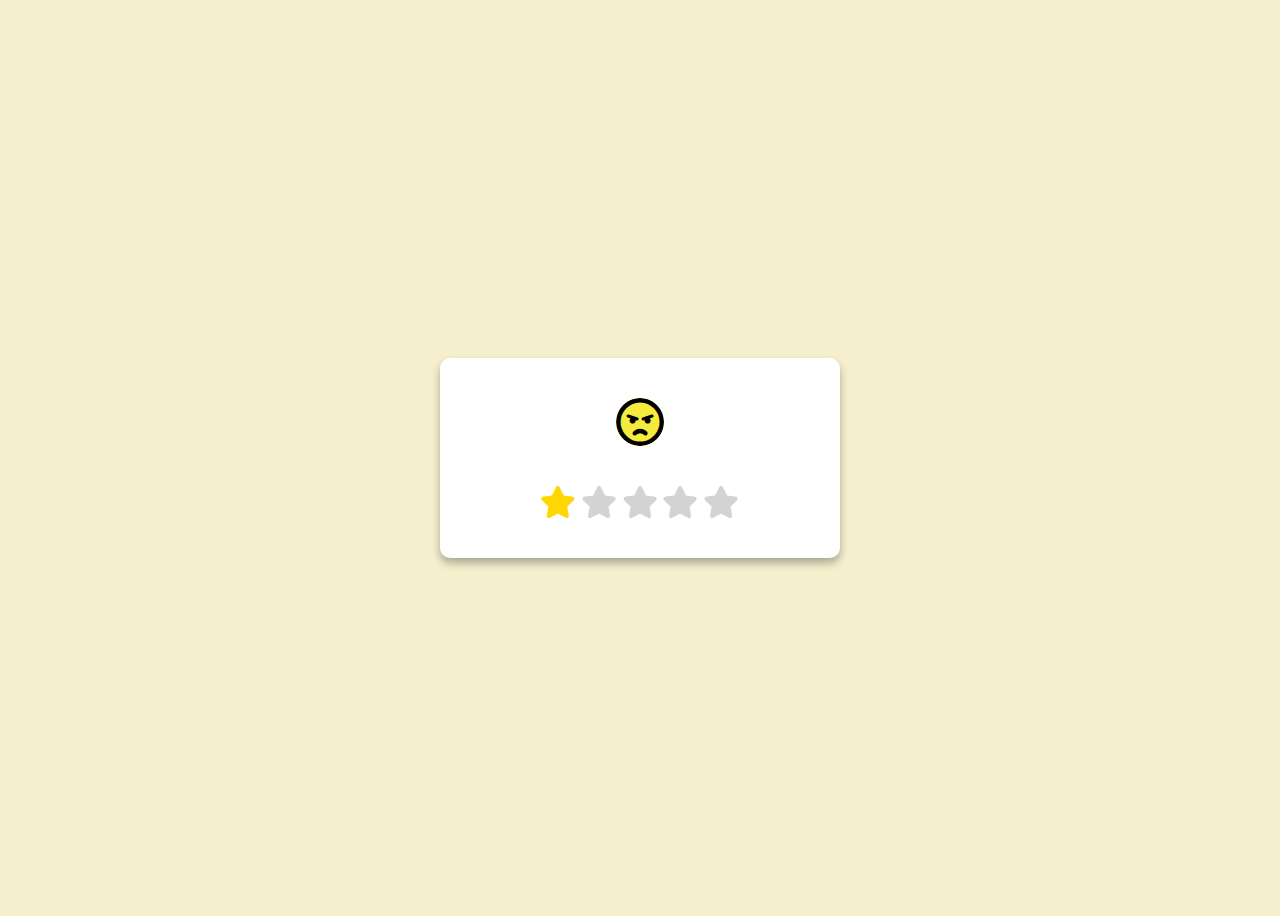
<file: Emoji Rating/index.html>
<!DOCTYPE html>
<html lang="en">
<head>
    <meta charset="UTF-8">
    <meta name="viewport" content="width=device-width, initial-scale=1.0">
    <title>Document</title>
    <link rel="stylesheet" href="CSS/all.min.css">
    <link rel="stylesheet" href="CSS/style.css">
</head>
<body>

    <div class="feedback-container">
        <div class="emojis-container">
            <i class="fa-regular fa-face-angry"></i>
            <i class="fa-regular fa-face-frown"></i>
            <i class="fa-regular fa-face-meh"></i>
            <i class="fa-regular fa-face-smile"></i>
            <i class="fa-regular fa-face-laugh"></i>
        </div>
        <div class="rating-container">
           <i class="fa-solid fa-star active"></i>
           <i class="fa-solid fa-star"></i>
           <i class="fa-solid fa-star"></i>
           <i class="fa-solid fa-star"></i>
            <i class="fa-solid fa-star"></i>
        </div>
    </div>
    <script src="index.js"></script>
</body>
</html>
</file>
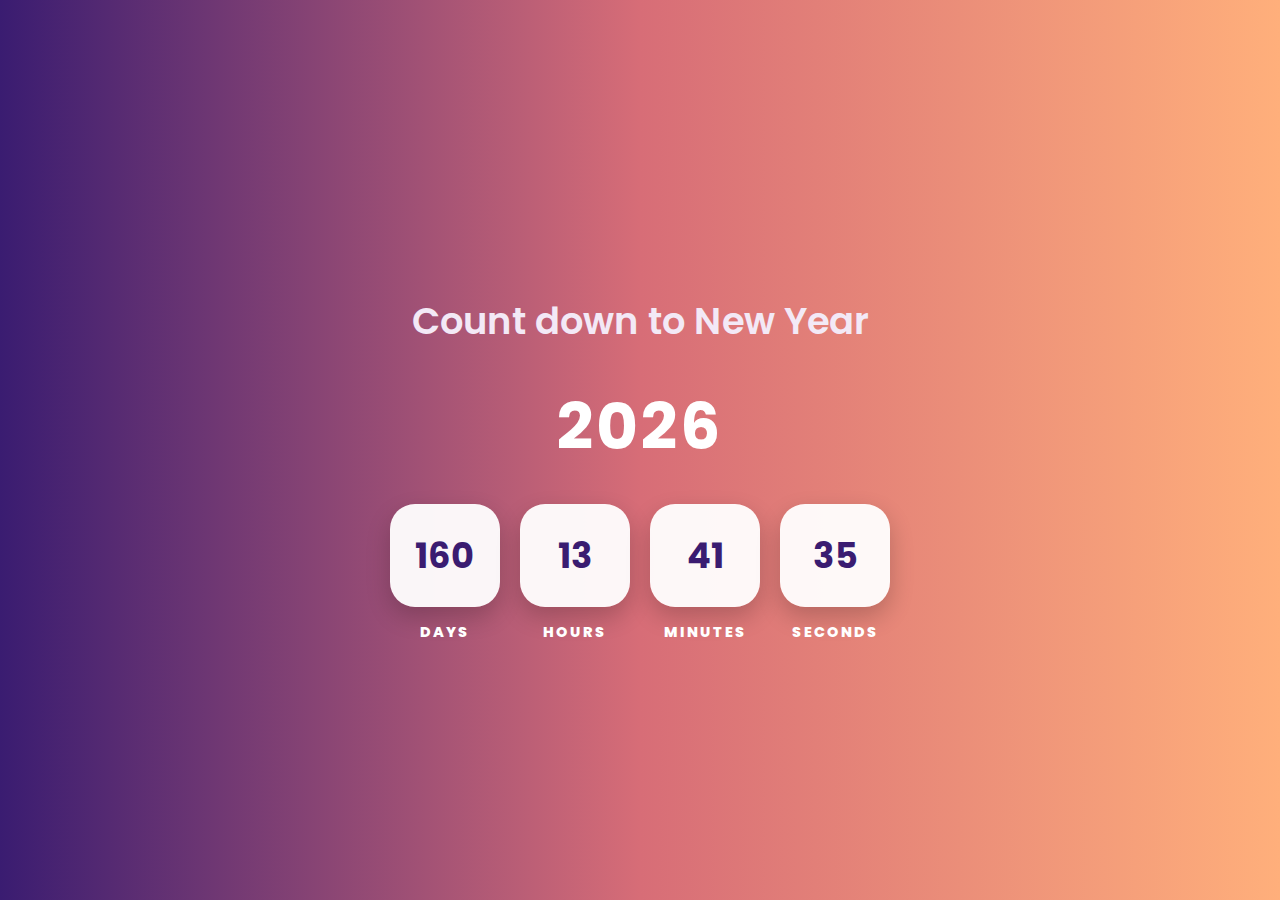
<file: New Year Countdown/index.html>
<!DOCTYPE html>
<html lang="en">
<head>
    <meta charset="UTF-8">
    <meta name="viewport" content="width=device-width, initial-scale=1.0">
    <title>Countdown New Year</title>
    <link href="https://fonts.googleapis.com/css2?family=Poppins:wght@400;600;700&display=swap" rel="stylesheet">

    <link rel="stylesheet" href="style.css">
</head>
<body>

    <section>
        <div class="container">
            <h2>Count down to New Year</h2>
            <div class="year">2026</div>
            <div class="countdown">
                <div id="days">00</div>
                <div id="hours">00</div>
                <div id="minutes">00</div>
                <div id="seconds">00</div>
            </div>
        </div>
    </section>
    
    <script src="script.js"></script>
</body>
</html>
</file>
<file: Emoji Rating/CSS/style.css>
body{
    height: 100vh;
    display: flex;
    justify-content: center;
    align-items: center;
    background-color:rgb(245, 239, 206);
}
.feedback-container{
    background-color: #FFF;
    width:400px;
    height: 200px;
    box-shadow: 0 5px 8px rgba(0,0,0,0.3) ;  
    border-radius: 10px;
    position: relative;
}
.emojis-container{
    position: absolute;
    top:20%;
    left: 50%;
    transform: translateX(-50%);
    background-color: rgb(244, 235, 62);
    width:48px;
    height:48px;
    border-radius: 50%;
    display:flex;
    overflow: hidden;
    
}
.rating-container{
    position: absolute;
    bottom: 20%;
    left:50%;
    transform: translateX(-50%);  
}

.fa-regular{
    font-size: 48px;
    transform: translateX(0);
    transition: 0.1s;  
}

.fa-solid{
    font-size: 2rem;
    margin-right: 0.8px;
    color:lightgray; 
}
.active{
    color:gold;
}
</file>
<file: New Year Countdown/style.css>
*{
    margin:0;
    padding: 0;
    box-sizing: border-box;
}

body{
    min-height: 100vh;
    display: flex;
    justify-content: center;
    align-items: center;
    font-family: poppins, sans-serif;

    background: linear-gradient(
    to right,
    #3a1c71 0%,
    #d76d77 50%,
    #ffaf7b 100%
  );
    
}

.container{
    text-align: center;
    padding: 7px;

}

.container h2{
   font-size: 2.3rem;
    font-weight: 600;
    color: #f3e9f6;
}

.year{
  color: #ffffff;
    font-size: 4rem;
    margin: 30px 0;
    font-weight: 700;
    letter-spacing: 3px;
}

.countdown{
display: flex;
justify-content: center;
align-items: center;
gap:20px;
}

.countdown div{
    transition: transform 0.3s ease;
}

.countdown div:hover{
    transform: translateY(-5px);
}


#seconds,#minutes,#hours,#days{
    flex:1 1 250px;
    min-width: 110px;
    background: rgba(255, 255, 255, 0.95);
    padding: 25px 15px;
    box-shadow: 0 10px 25px rgba(0,0,0,0.2);
    border-radius: 25px;
    color: #3a1c71;
    font-size: 2.2rem;
    font-weight: 700;
    position: relative;
}



.countdown div::after{
    content: attr(id);
    position: absolute;
    bottom: -35%;
    left: 50%;
    transform: translateX(-50%);
    color: #ffffff;
    font-size: 0.9rem;
    font-weight: 800;
    letter-spacing: 2px;
    text-transform: uppercase;

}
@media (max-width: 600px) {
    .container h2{
        font-size: 1.6rem;
    }

    .year{
        font-size: 3rem;
    }

    .countdown{
        gap: 8px;
    }

    #seconds,#minutes,#hours,#days{
        min-width: 60px;
        font-size: 1.5rem;
        padding: 18px 10px;
    }

    .countdown div::after{
        font-size: 0.6rem;
        bottom: -30%;
    }
}
</file>
